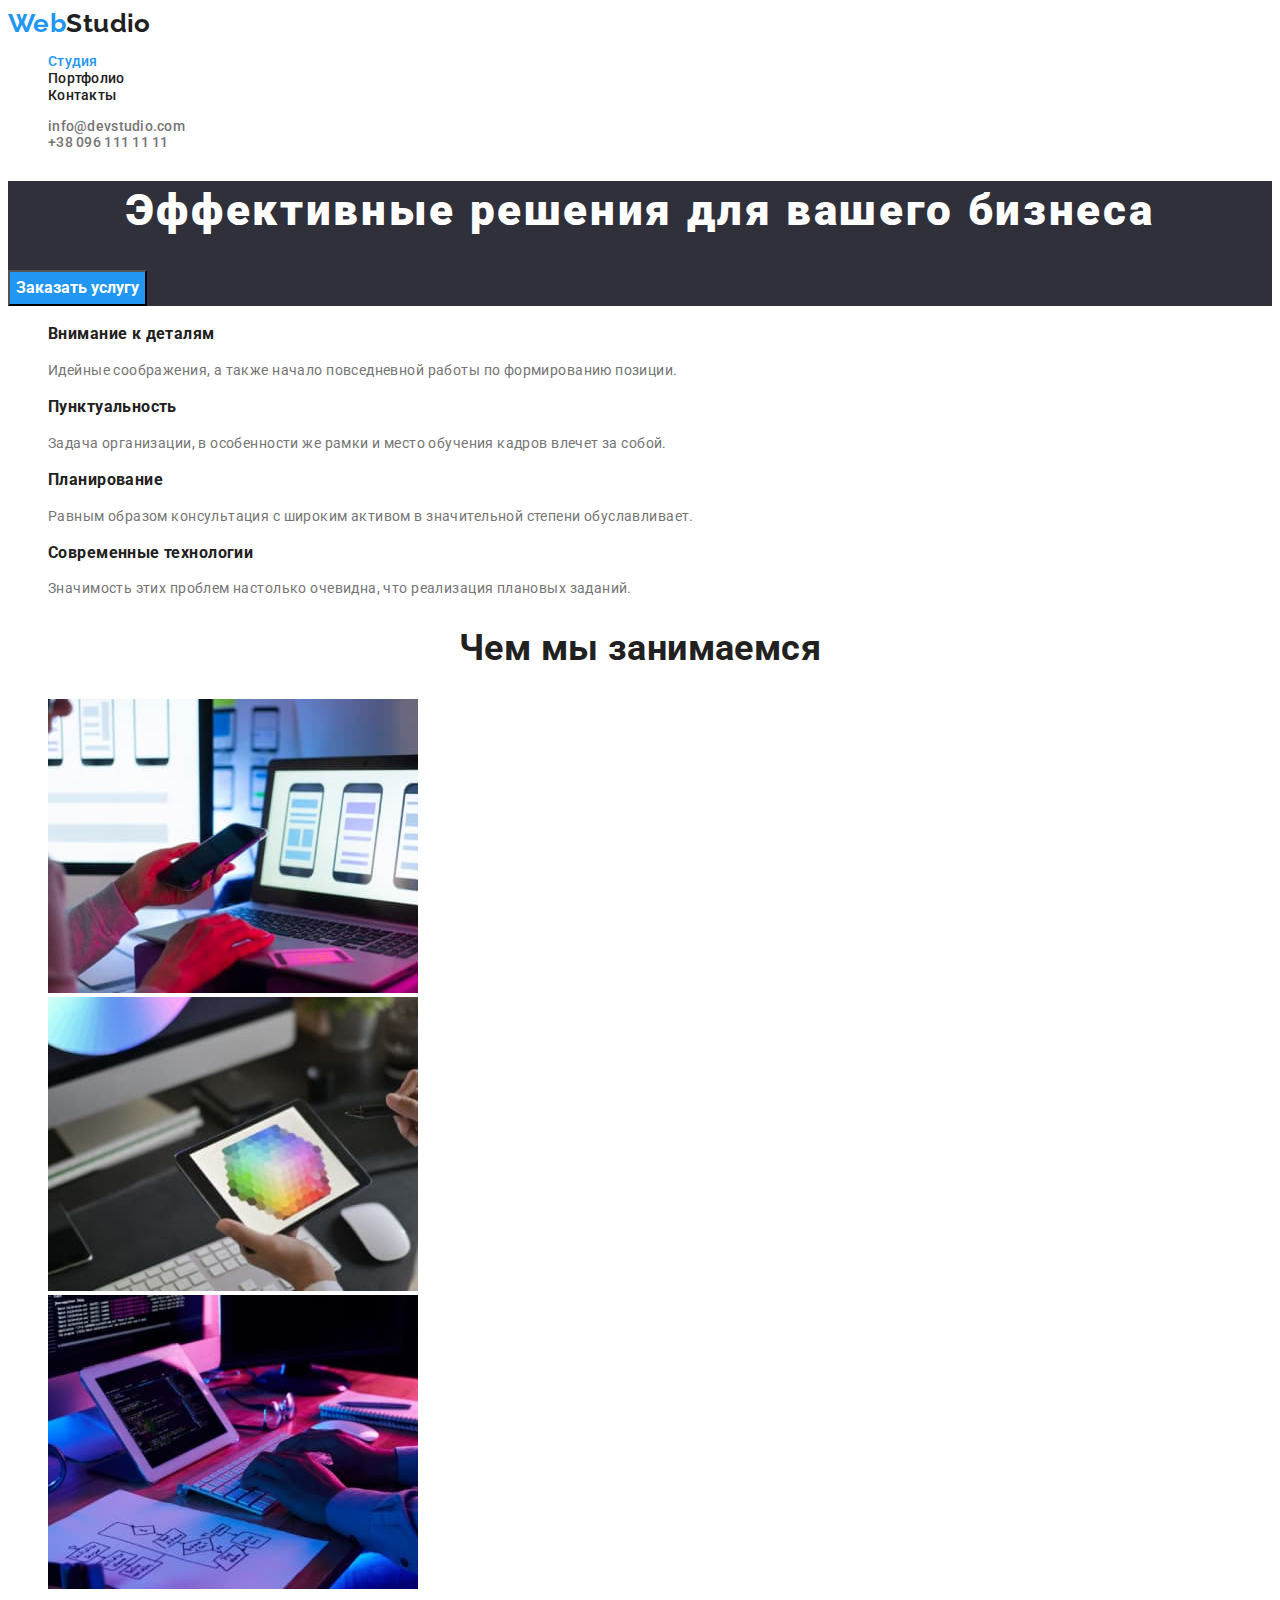
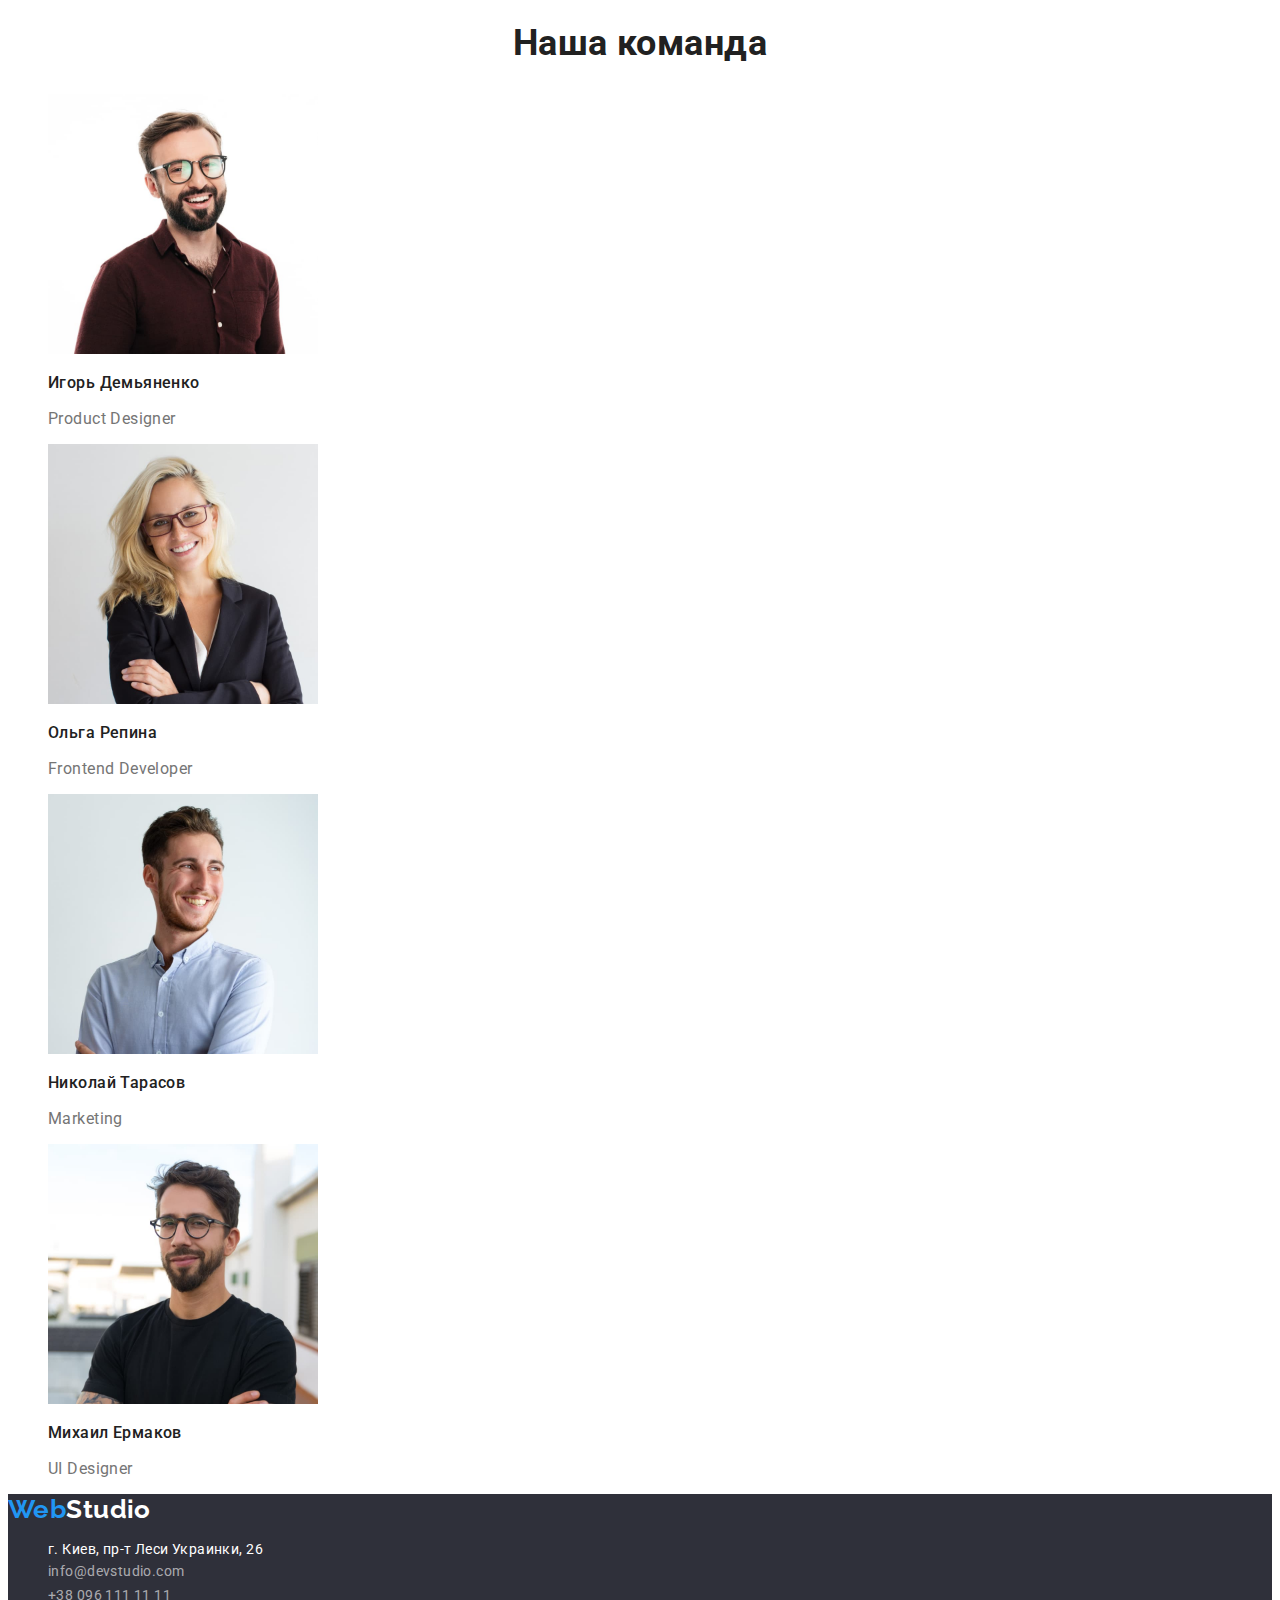
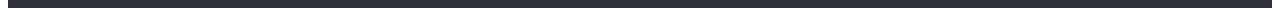
<file: index.html>
<!DOCTYPE html>
<html lang="en">

    <head>
        <meta charset="UTF-8">
        <meta http-equiv="X-UA-Compatible" content="IE=edge">
        <meta name="viewport" content="width=device-width, initial-scale=1.0">
        <link rel="preconnect" href="https://fonts.googleapis.com">  
        <link href="https://fonts.googleapis.com/css2?family=Raleway:wght@700&family=Roboto:wght@400;500;700;900&display=swap" rel="stylesheet">    
        <title>Студия</title>
        <link rel="stylesheet" href="./css/styles.css"/>
    </head>

    <body>
        <header>
            <a class="logo" href="/">Web<span class="logo-span">Studio</span></a>
   
            <nav>
                <ul class="navigation list">
                    <li class="navigation-item">
                        <a class="navigation-link current" href="./index.html">Студия</a>
                    </li>
                    <li class="navigation-item">
                        <a class="navigation-link" href="./portfolio.html">Портфолио</a>
                    </li>
                    <li class="navigation-item">
                        <a class="navigation-link" href="">Контакты</a>
                    </li>
                </ul>
            </nav>
                <ul class="header-contacts list">
                    <li class="contact-item"><a class="contact-link" href="mailto:info@devstudio.com">info@devstudio.com</a></li>
                    <li class="contact-item"><a class="contact-link" href="tel:+380961111111">+38 096 111 11 11</a></li>
                </ul>
        </header>
        <main>
            <!--hero section-->
            <section class="hero">
                    <h1 class="hero-text">Эффективные решения для вашего бизнеса</h1>
                    <button type="button" class="hero-button">Заказать услугу</button>
            </section>
            <!--principles of activity-->
            <section class="section">
                <ul class="list">
                    <li clacc="principles-item">
                        <h3 class="title-principles">Внимание к деталям</h3>
                        <p class="principles-text">Идейные соображения, а также начало повседневной работы по формированию позиции.</p>
                    </li>
                    <li clacc="principles-item">
                        <h3 class="title-principles">Пунктуальность</h3>
                        <p class="principles-text">Задача организации, в особенности же рамки и место обучения кадров влечет за собой.</p>
                    </li>
                    <Li clacc="principles-item">
                        <h3 class="title-principles">Планирование</h3>
                        <p class="principles-text">Равным образом консультация с широким активом в значительной степени обуславливает.</p>
                    </li>
                    <li clacc="principles-item">
                        <h3 class="title-principles">Современные технологии</h3>
                        <p class="principles-text">Значимость этих проблем настолько очевидна, что реализация плановых заданий.</p>
                    </li>
                </ul>
            </section>
            <!--section with photos-->
            <section class="section">
                <h2 class="title-section">Чем мы занимаемся</h2>
                    <ul class="list">
                        <li><img src="./images/img1.jpg" alt="ноутбук та телефон" width="370"/></li>    
                        <li><img src="./images/img2.jpg" alt="Планшет" width="370"/></li>    
                        <li><img src="./images/img3.jpg" alt="Клавіатура" width="370"/></li>    
                    </ul>
            </section>
            <!--our team-->
            <section class="section">          
                <h2 class="title-section">Наша команда</h2>
                <ul class="list">
                    <li class="worker-item">
                        <img src="./images/igor.jpg" alt="Фото Ігоря" width="270" class="worker-photo"/>
                        <h3 class="worker-name">Игорь Демьяненко</h3>
                        <p class="worker-specialty">Product Designer</p>    
                    </li>
                    <li class="worker-item">
                        <img src="./images/olga.jpg" alt="Фото Ольги" width="270" class="worker-photo"/>
                        <h3 class="worker-name">Ольга Репина</h3>
                        <p class="worker-specialty">Frontend Developer</p>    
                    </li>
                    <li class="worker-item">
                        <img src="./images/nikolay.jpg" alt="Фото Миколи" width="270" class="worker-photo"/>
                        <h3 class="worker-name">Николай Тарасов</h3>
                        <p class="worker-specialty">Marketing</p>   
                    </li>
                    <li class="worker-item">
                        <img src="./images/mihail.jpg" alt="Фото Михайла" width="270" class="worker-photo"/>
                        <h3 class="worker-name">Михаил Ермаков</h3>
                        <p class="worker-specialty">UI Designer</p>    
                    </li>
                </ul>
            </section>
        </main>
        <footer class="footer">
            <a class="logo-footer" href="/">Web<span class="logo-footer-span">Studio</span></a>
            <address>
                <ul class="address list">
                    <li class="address-text">г. Киев, пр-т Леси Украинки, 26</li>
                    <li><a class="footer-contact" href="mailto:info@devstudio.com">info@devstudio.com</a></li>
                    <li><a class="footer-contact" href="tel:+380961111111">+38 096 111 11 11</a></li>
                </ul>
            </address>
        </footer>
    </body>
</html>
</file>
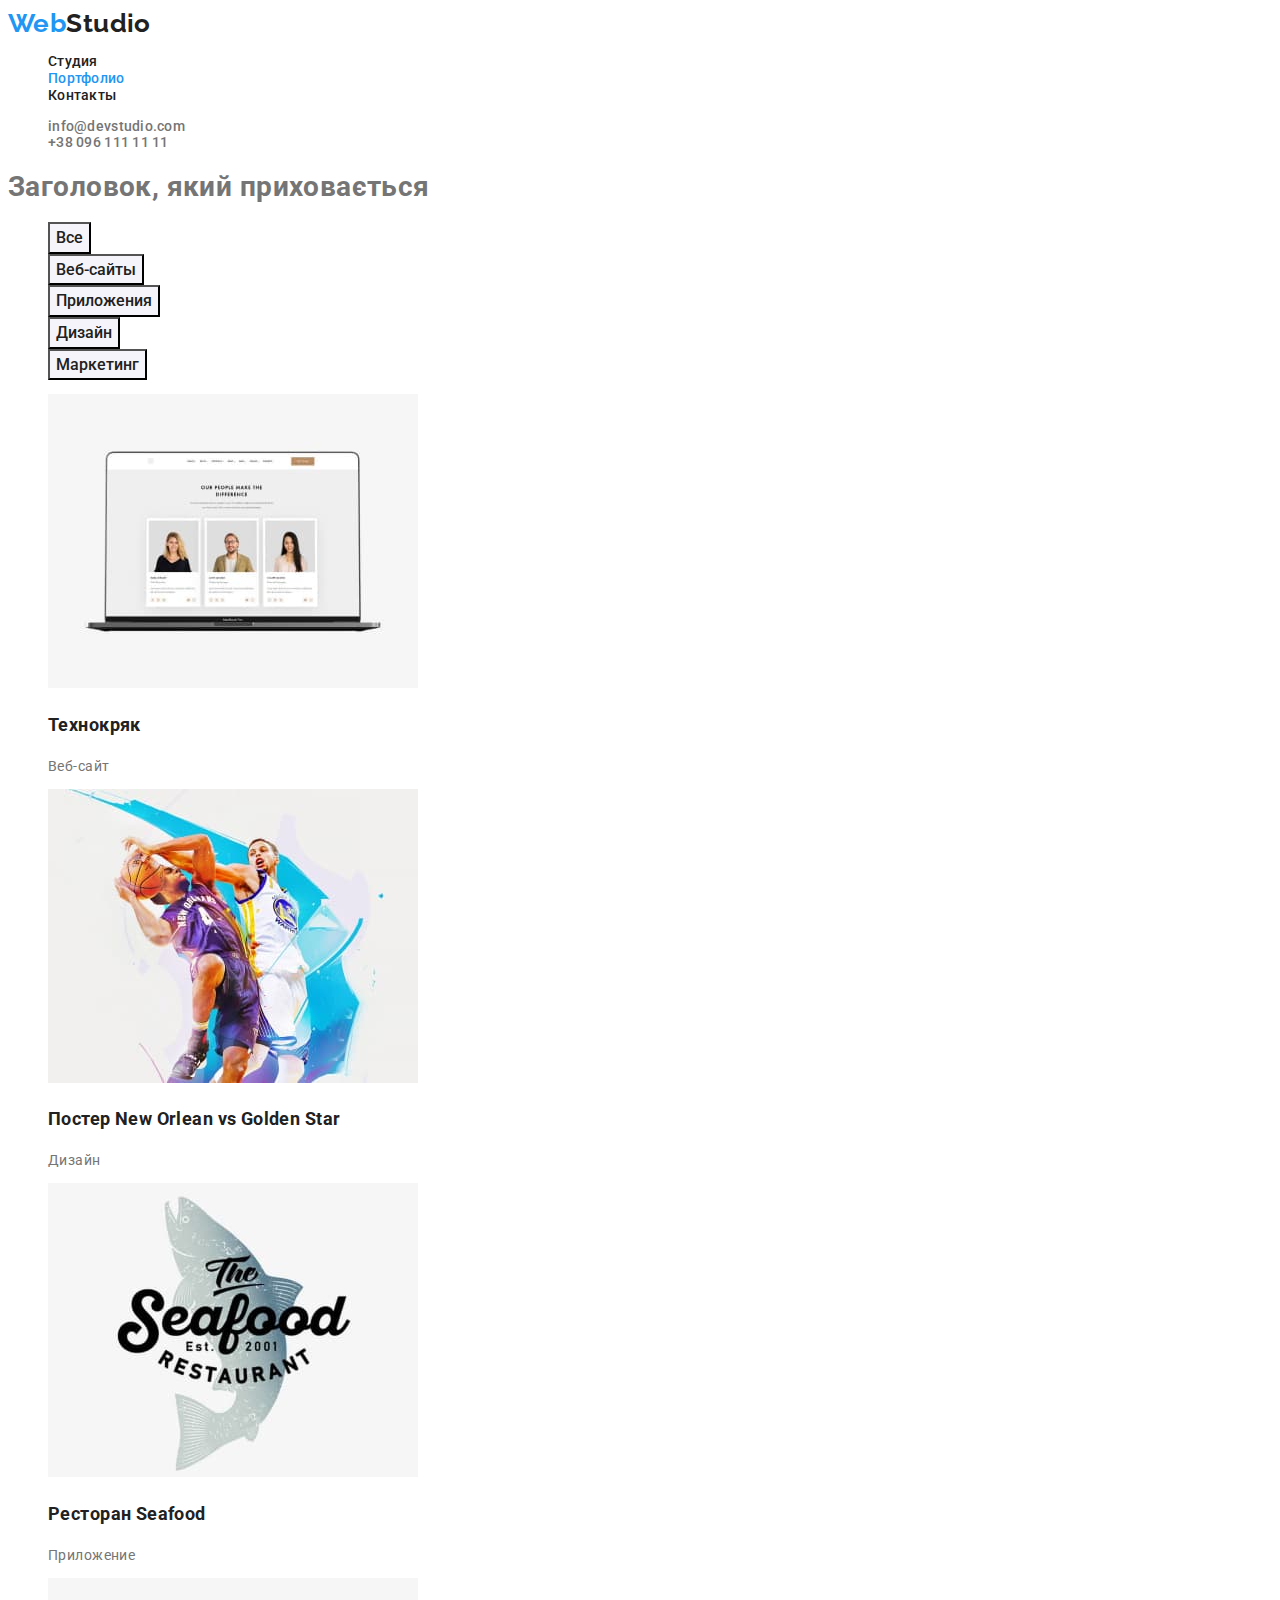
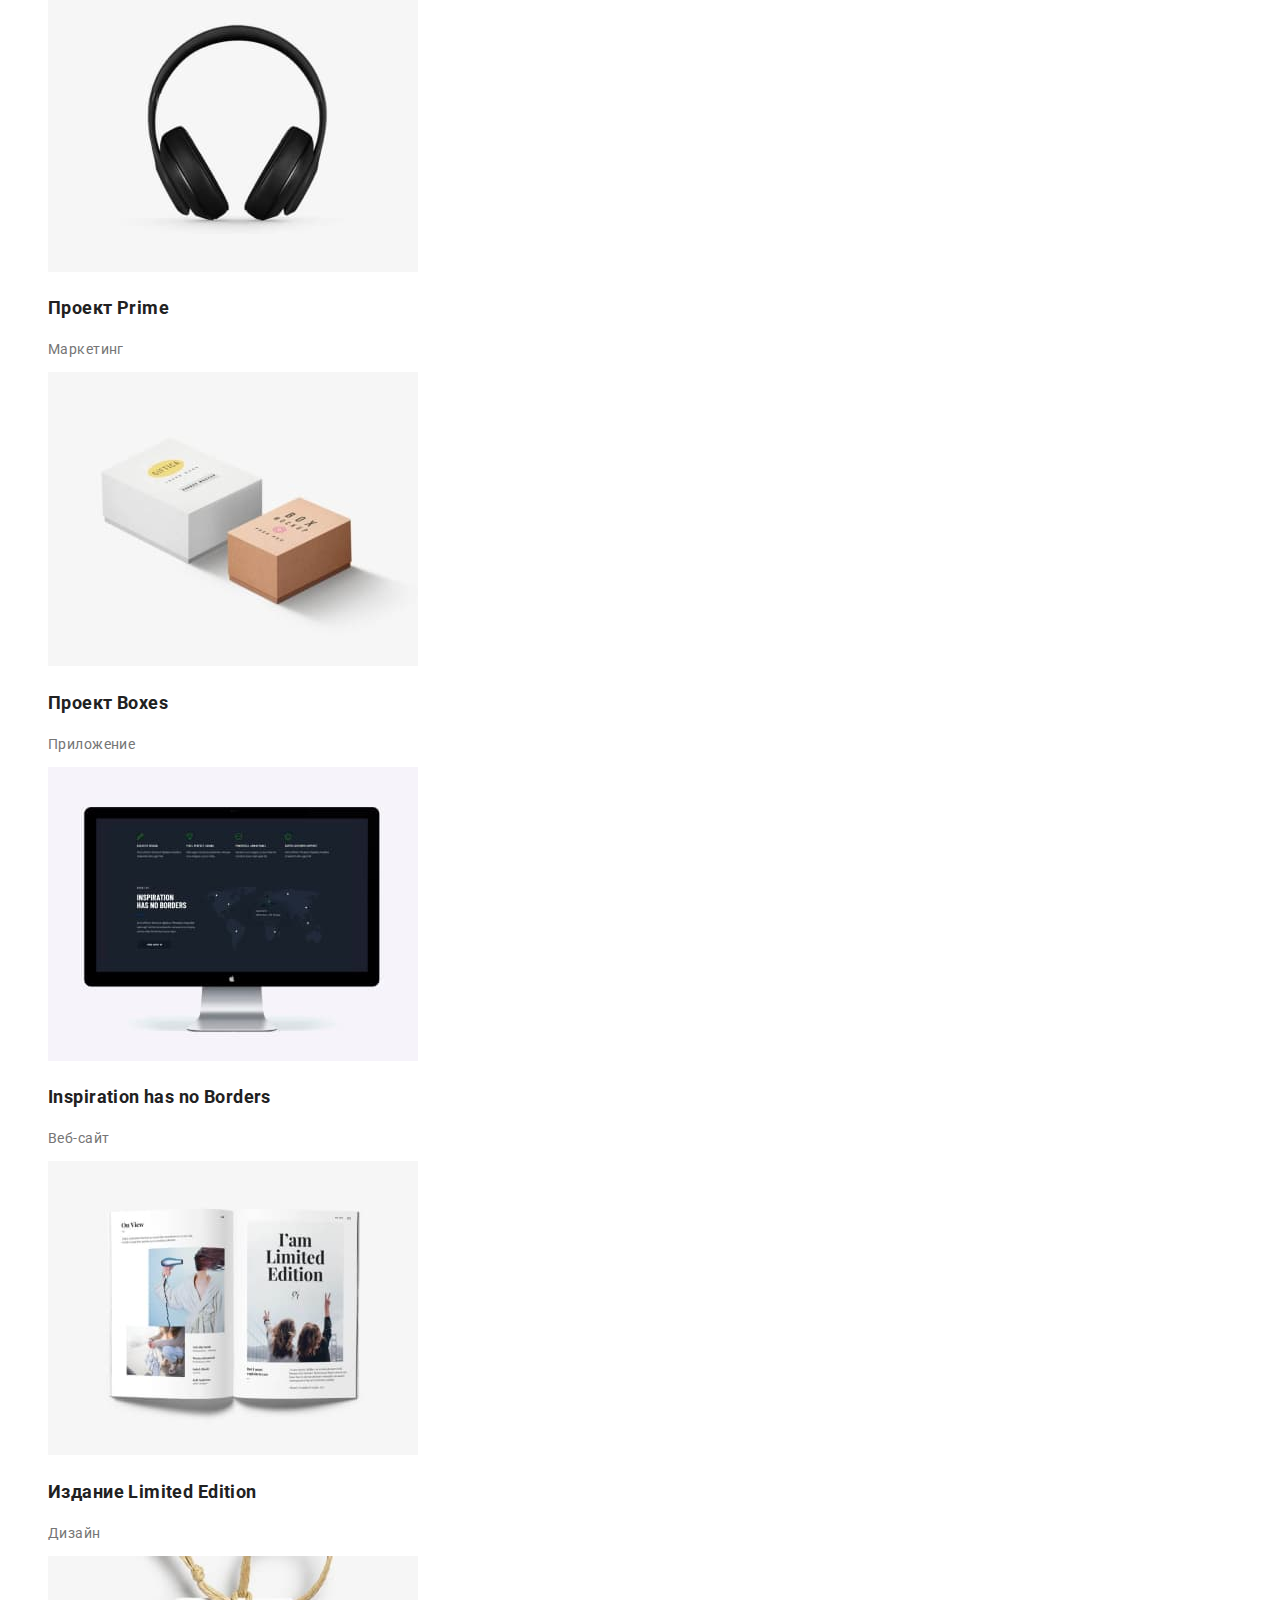
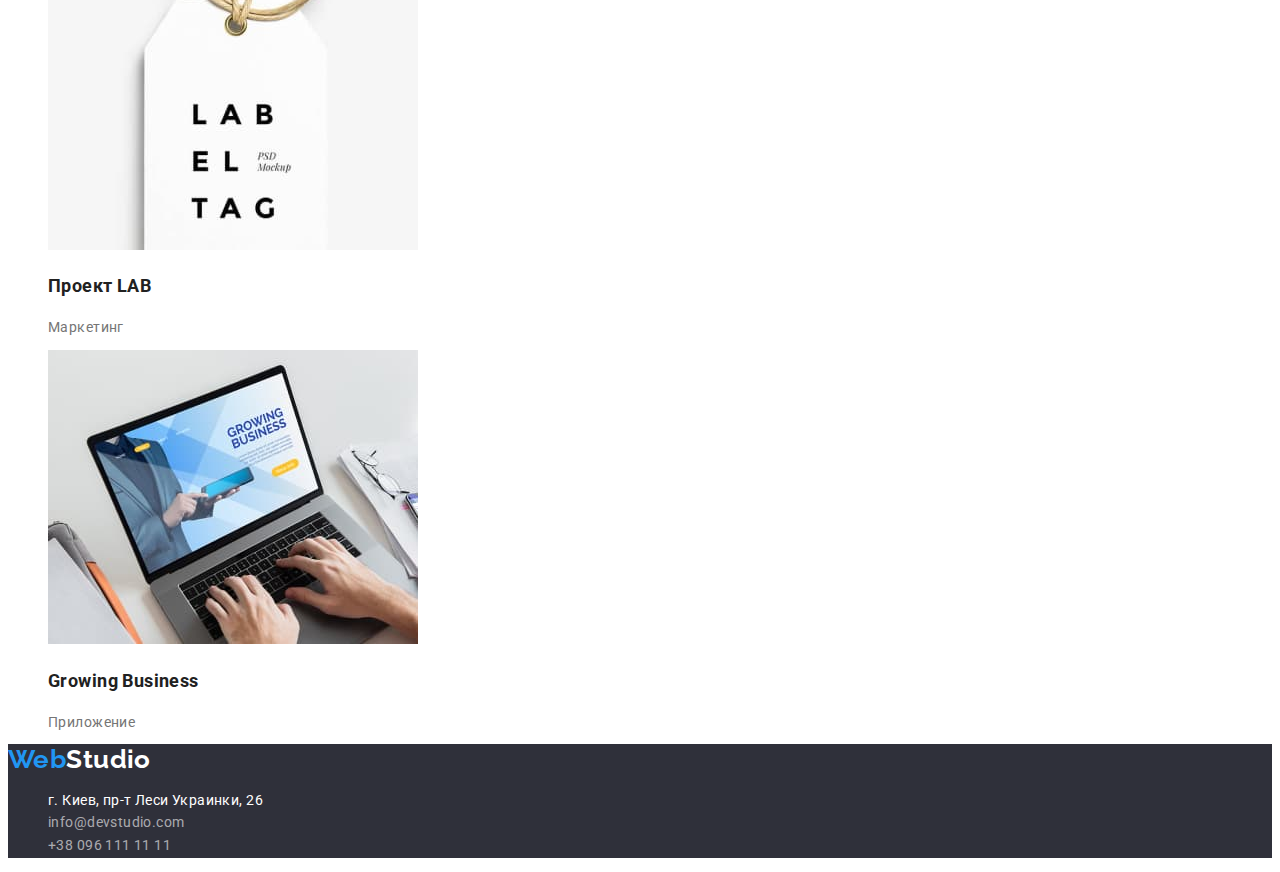
<file: portfolio.html>
<!DOCTYPE html>
<html lang="en">

    <head>
        <meta charset="UTF-8">
        <meta http-equiv="X-UA-Compatible" content="IE=edge">
        <meta name="viewport" content="width=device-width, initial-scale=1.0">
        <link href="https://fonts.googleapis.com/css2?family=Raleway:wght@700&family=Roboto:wght@400;500;700;900&display=swap" rel="stylesheet">    
        <title>Студия</title>
        <link rel="stylesheet" href="./css/styles.css"/>
    </head>

    <body>
        <header>
            <a class="logo" href="/">Web<span class="logo-span">Studio</span></a>
   
            <nav>
                <ul class="navigation list">
                    <li class="navigation-list">
                        <a class="navigation-link" href="./index.html">Студия</a>
                    </li>
                    <li class="navigation-list">
                        <a class="navigation-link current" href="./portfolio.html">Портфолио</a>
                    </li>
                    <li class="navigation-list">
                        <a class="navigation-link" href="">Контакты</a>
                    </li>
                </ul>
            </nav>
                <ul class="header-contacts list">
                    <li class="contact-list"><a class="contact-link" href="mailto:info@devstudio.com">info@devstudio.com</a></li>
                    <li class="contact-list"><a class="contact-link" href="tel:+380961111111">+38 096 111 11 11</a></li>
                </ul>
        </header>
        <main>
            <section class="filter">
                <h1>Заголовок, який приховається</h1>
                <ul class="list">
                    <li>
                        <button class="filter-button" type="button">Все</button>
                    </li>
                    <li>
                        <button class="filter-button" type="button">Веб-сайты</button>
                    </li>
                    <li>
                        <button class="filter-button" type="button">Приложения</button>
                    </li>
                    <li>
                        <button class="filter-button" type="button">Дизайн</button>
                    </li>
                    <li>
                        <button class="filter-button" type="button">Маркетинг</button>
                    </li>
                </ul>
                <ul class="galery list">
                    <li class="galery-item">
                        <a href="#" class="galery-link">
                            <img src="./images/tehno.jpg" alt="відображення веб-сайту" width="370" class="galery-img"/>
                            <h2 class="galery-title">Технокряк</h2>
                            <p class="galery-text">Веб-сайт</p>
                        </a>
                    </li>
                    <li class="galery-item">
                        <a href="#" class="galery-link">
                            <img src="./images/orlean.jpg" alt="гравці в баскетбол" width="370" class="galery-img"/>
                            <h2 class="galery-title">Постер New Orlean vs Golden Star</h2>
                            <p class="galery-text">Дизайн</p> 
                        </a>  
                    </li>
                    <li class="galery-item">
                        <a href="#" class="galery-link">
                            <img src="./images/seafood.jpg" alt="логотип ресторану" width="370" class="galery-img"/>
                            <h2 class="galery-title">Ресторан Seafood</h2>
                            <p class="galery-text">Приложение</p>
                        </a> 
                    </li>
                    <li class="galery-item">
                        <a href="#" class="galery-link">
                            <img src="./images/Prime.jpg" alt="навушники" width="370" class="galery-img"/>
                            <h2 class="galery-title">Проект Prime</h2>
                            <p class="galery-text">Маркетинг</p>
                        </a>                        
                    </li>
                    <li class="galery-item">
                        <a href="#" class="galery-link">
                            <img src="./images/box.jpg" alt="дві коробочки" width="370" class="galery-img"/>
                            <h2 class="galery-title">Проект Boxes</h2>
                            <p class="galery-text">Приложение</p>  
                        </a>
                    </li>
                    <li class="galery-item">
                        <a href="#" class="galery-link">
                            <img src="./images/borders.jpg" alt="монітор" width="370" class="galery-img"/>
                            <h2 class="galery-title">Inspiration has no Borders</h2>
                            <p class="galery-text">Веб-сайт</p> 
                        </a>                       
                    </li>
                    <li class="galery-item">
                        <a href="#" class="galery-link">
                            <img src="./images/edition.jpg" alt="Глянцевий журнал" width="370" class="galery-img"/>
                            <h2 class="galery-title">Издание Limited Edition</h2>
                            <p class="galery-text">Дизайн</p>
                        </a>                        
                    </li>
                    <li class="galery-item">
                        <a href="#" class="galery-link">
                            <img src="./images/lab.jpg" alt="логотип проекту" width="370" class="galery-img"/>
                            <h2 class="galery-title">Проект LAB</h2>
                            <p class="galery-text">Маркетинг</p>
                        </a>                        
                    </li>
                    <li class="galery-item">
                        <a href="#" class="galery-link">
                            <img src="./images/growing.jpg" alt="людина працює за ноутбуком" width="370" class="galery-img"/>
                            <h2 class="galery-title">Growing Business</h2>
                            <p class="galery-text"> Приложение</p>   
                        </a>                        
                    </li>
                </ul>
            </section>
        </main>          
        <footer class="footer">
            <a class="logo-footer" href="/">Web<span class="logo-footer-span">Studio</span></a>
            <address>
                <ul class="address list">
                    <li class="address-text">г. Киев, пр-т Леси Украинки, 26</li>
                    <li><a class="footer-contact" href="mailto:info@devstudio.com">info@devstudio.com</a></li>
                    <li><a class="footer-contact" href="tel:+380961111111">+38 096 111 11 11</a></li>
                </ul>
            </address>
        </footer>
    </body>
</html>
</file>
<file: css/styles.css>
:root {
  --title-text-color: #212121;
  --accent-color: #2196f3;
  --text-color: #757575;
  --wright-color: #ffffff;
}
body {
  font-family: Roboto, sans-serif;
  background-color: #ffffff;
  color: var(--text-color);
  letter-spacing: 0.03em;
  font-size: 14px;
  line-height: 1.2;
}

.list {
  list-style: none;
}
/* header */

.navigation-link:hover,
.navigation-link:focus,
.contact-link:hover,
.contact-link:focus,
.contact-link-adress:hover,
.contact-link-adress:focus {
  color: var(--accent-color);
}

.title-section,
.title-principles,
.worker-name,
.galery-title {
  color: var(--title-text-color);
}

.hero-button:hover {
  color: var(--title-text-color);
}
.hero-button {
  font-weight: 700;
  font-size: 16px;
  line-height: 1.88;
  color: var(--wright-color);
  background-color: var(--accent-color);
  font-family: inherit;
  cursor: pointer;
}
.filter-button:hover {
  color: var(--wright-color);
  background-color: var(--accent-color);
}
.filter-button {
  color: var(--title-text-color);
  font-weight: 500;
  font-size: 16px;
  line-height: 1.6;
  background-color: #f5f4fa;
  font-family: inherit;
  cursor: pointer;
}

.logo,
.logo-footer {
  font-family: Raleway;
  font-weight: 700;
  font-size: 26px;
  color: var(--accent-color);
  text-decoration: none;
}
.logo-span {
  color: var(--title-text-color);
}
.navigation-link {
  font-weight: 500;
  color: var(--title-text-color);
  letter-spacing: 0.02em;
  text-decoration: none;
}
.contact-link {
  font-weight: 500;
  color: var(--text-color);
  text-decoration: none;
  letter-spacing: 0.02em;
}
.hero,
.footer {
  background-color: #2f303a;
}
.hero-text {
  font-weight: 900;
  font-size: 44px;
  line-height: 1.36;
  text-align: center;
  color: var(--wright-color);
  letter-spacing: 0.06em;
}
.title-principles {
  font-weight: 700;
  line-height: 1.42;
}
.title-section {
  font-weight: 700;
  font-size: 36px;
  line-height: 1.17;
  text-align: center;
}

.worker-name {
  font-weight: 500;
  font-size: 16px;
  line-height: 1.18;
}
.worker-specialty {
  font-size: 16px;
}
.logo-footer-span,
.address-text {
  color: var(--wright-color);
}
.address-text {
  font-style: normal;
  line-height: 1.5;
}
.galery-title {
  font-weight: 700;
  font-size: 18px;
  line-height: 2;
}
.current {
  color: var(--accent-color);
}
.footer-contact {
  font-style: normal;
  line-height: 1.7;
  color: rgba(255, 255, 255, 0.6);
  text-decoration: none;
}
.galery-link {
  text-decoration: none;
}
.galery-text {
  color: var(--text-color);
}
</file>
